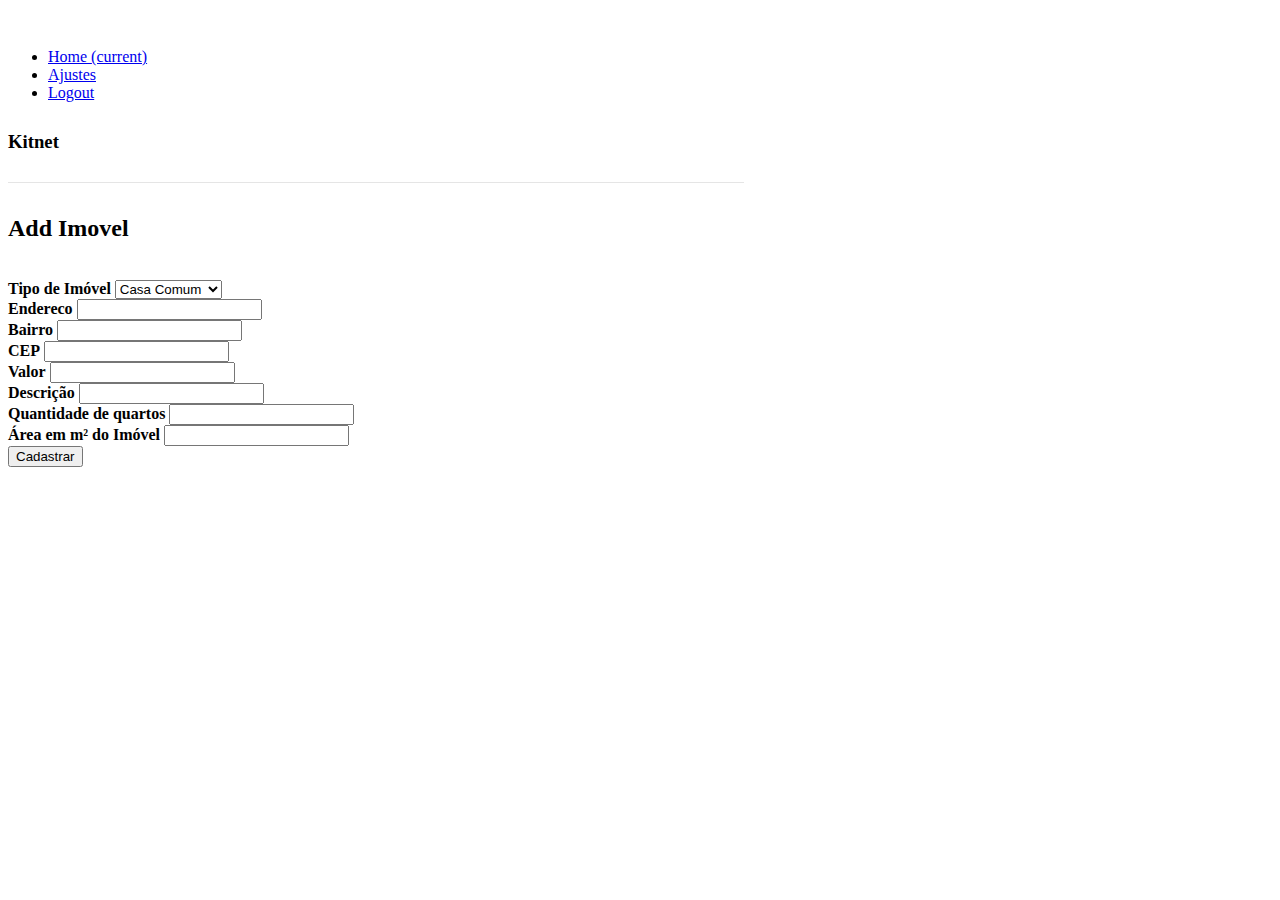
<file: add.html>
<!DOCTYPE html>
<html lang="pt-BR">
   <head>
      <meta charset="utf-8">
      <meta name="viewport" content="width=device-width, initial-scale=1, shrink-to-fit=no">
      <meta name="description" content="">
      <meta name="author" content="">
      <link rel="icon" href="https://getbootstrap.com/favicon.ico">
      <title>Kitnet</title>
      <!-- Bootstrap core CSS -->
      <link rel="stylesheet" href="https://maxcdn.bootstrapcdn.com/bootstrap/4.0.0-beta/css/bootstrap.min.css" integrity="sha384-/Y6pD6FV/Vv2HJnA6t+vslU6fwYXjCFtcEpHbNJ0lyAFsXTsjBbfaDjzALeQsN6M" crossorigin="anonymous">
      <!-- Custom styles for this template -->
      <link href="narrow-jumbotron.css" rel="stylesheet">
   </head>
   <body>
      <div class="container">
         <div class="header clearfix">
            <nav>
               <ul class="nav nav-pills float-right" role="tablist">
                  <li class="nav-item">
                     <a class="nav-link" href="index.php">Home <span class="sr-only">(current)</span></a>
                  </li>
                  <li class="nav-item">
                     <a class="nav-link" href="viewProprietario.php">Ajustes</a>
                  </li>
                  <li class="nav-item">
                     <a class="nav-link" href="logout.php">Logout</a>
                  </li>
               </ul>
            </nav>
            <h3 class="text-muted">Kitnet</h3>
         </div>
         <h2>Add Imovel</h2>
         <br>
         <form action="add.php" method="post" name="form1" autocomplete="off">
            <div class="form-row align-items-center">
               <div class="col-auto">
                  <label class="mr-sm-2" for="inlineFormCustomSelect"><b>Tipo de Imóvel</b></label>
                  <select class="custom-select mb-2 mr-sm-2 mb-sm-0" name="tipo">
                     <option value="Casa comum" selected>Casa Comum</option>
                     <option value="Casa de praia">Casa de Praia</option>
                     <option value="Kitnet">Kitnet</option>
                     <option value="Apartamento">Apartamento</option>
                     <option value="Chale">Chalé</option>
                  </select>
               </div>
            </div>
            <div class="form-row">
               <div class="form-group col-md-6">
                  <label for="inputCity" class="col-form-label"><b>Endereco</b></label>
                  <input type="text" name="endereco"  class="form-control">
               </div>
               <div class="form-group col-md-4">
                  <label for="inputState" class="col-form-label"><b>Bairro</b></label>
                  <input type="text" name="bairro"  class="form-control">
               </div>
               <div class="form-group col-md-2">
                  <label for="inputZip" class="col-form-label"><b>CEP</b></label>
                  <input type="text" name="cep"  class="form-control">
               </div>
            </div>
            <div class="form-row">
               <div class="form-group col-md-4">
                  <label for="inputEmail4" class="col-form-label"><b>Valor</b></label>
                  <input type="text" name="valor_aluguel"  class="form-control">
               </div>
            </div>
            <div class="form-group">
               <label for="inputAddress" class="col-form-label"><b>Descrição</b></label>
               <input type="text" name="descricao"  class="form-control">
            </div>
            <div class="form-group">
               <label for="inputAddress2" class="col-form-label"><b>Quantidade de quartos</b></label>
               <input type="text" name="qtd_quartos"  class="form-control">
            </div>
            <div class="form-row">
               <div class="form-group col-md-4">
                  <label for="inputEmail4" class="col-form-label"><b>Área em m² do Imóvel</b></label>
                  <input type="text" name="area_total"   class="form-control">
               </div>
            </div>
            <button type="submit" class="btn btn-primary" name="Submit" value="Add">Cadastrar</button>
         </form>
      </div>
   </body>
</html>
</file>
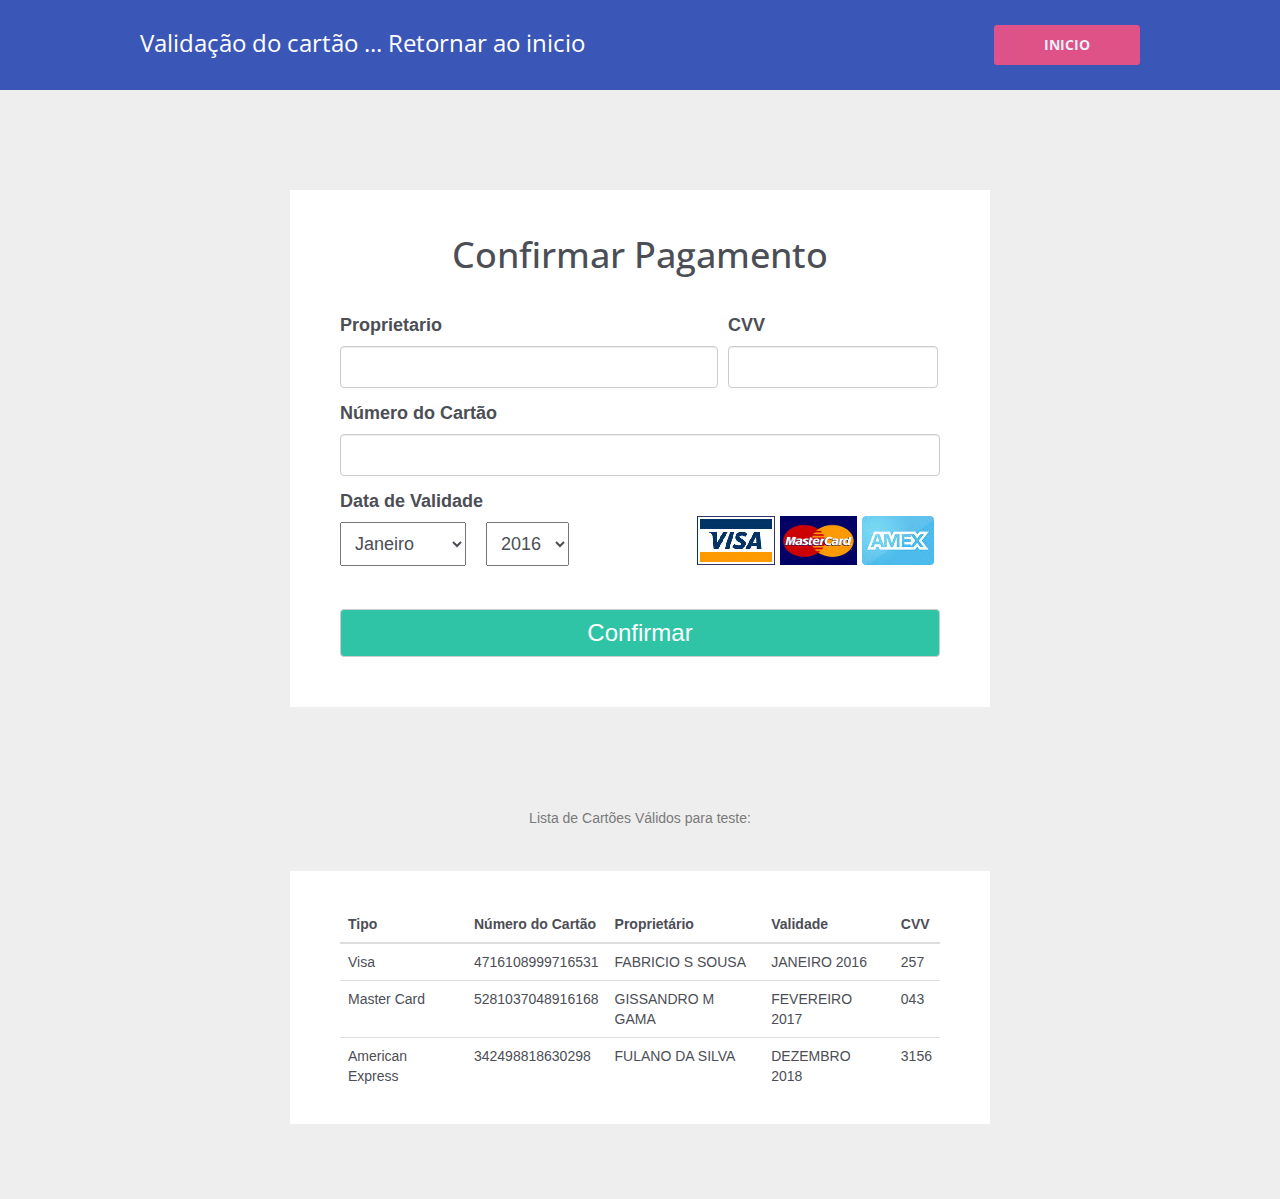
<file: cartaoCredito.html>
<!DOCTYPE html>
<html>

<head>
    <meta charset="utf-8">
    <meta name="viewport" content="width=device-width, initial-scale=1">
    <title>Credit Card Validation Demo</title>
    <link href="https://fonts.googleapis.com/css?family=Open+Sans" rel="stylesheet">
    <link rel="stylesheet" href="http://maxcdn.bootstrapcdn.com/bootstrap/3.3.7/css/bootstrap.min.css">
    <link rel="stylesheet" type="text/css" href="assets/css/styles.css">
    <link rel="stylesheet" type="text/css" href="assets/css/demo.css">
</head>

<body>
    <div class="container-fluid">
        <header>
            <div class="limiter">
                <h3>Validação do cartão ... Retornar ao inicio</h3>
                <a href="index.php">Inicio</a>
            </div>
        </header>
        <div class="creditCardForm">
            <div class="heading">
                <h1>Confirmar Pagamento</h1>
            </div>
            <div class="payment">
                <form>
                    <div class="form-group owner">
                        <label for="owner">Proprietario</label>
                        <input type="text" class="form-control" id="owner">
                    </div>
                    <div class="form-group CVV">
                        <label for="cvv">CVV</label>
                        <input type="text" class="form-control" id="cvv">
                    </div>
                    <div class="form-group" id="card-number-field">
                        <label for="cardNumber">Número do Cartão</label>
                        <input type="text" class="form-control" id="cardNumber">
                    </div>
                    <div class="form-group" id="expiration-date">
                        <label>Data de Validade</label>
                        <select>
                            <option value="01">Janeiro</option>
                            <option value="02">Fevereiro </option>
                            <option value="03">Março</option>
                            <option value="04">Abril</option>
                            <option value="05">Maio</option>
                            <option value="06">Junho</option>
                            <option value="07">Julho</option>
                            <option value="08">Agosto</option>
                            <option value="09">Setembro</option>
                            <option value="10">Outubro</option>
                            <option value="11">Novembro</option>
                            <option value="12">Dezembro</option>
                        </select>
                        <select>
                            <option value="16"> 2016</option>
                            <option value="17"> 2017</option>
                            <option value="18"> 2018</option>
                            <option value="19"> 2019</option>
                            <option value="20"> 2020</option>
                            <option value="21"> 2021</option>
                        </select>
                    </div>
                    <div class="form-group" id="credit_cards">
                        <img src="assets/images/visa.jpg" id="visa">
                        <img src="assets/images/mastercard.jpg" id="mastercard">
                        <img src="assets/images/amex.jpg" id="amex">
                    </div>
                    <div class="form-group" id="pay-now">
                        <button type="submit" class="btn btn-default" id="confirm-purchase">Confirmar</button>
                    </div>
                </form>
            </div>
        </div>

        <p class="examples-note">Lista de Cartões Válidos para teste:</p>

        <div class="examples">
            <div class="table-responsive">
                <table class="table table-hover">
                    <thead>
                        <tr>
                            <th>Tipo</th>
                            <th>Número do Cartão</th>
                            <th>Proprietário</th>
                            <th>Validade</th>
                            <th>CVV</th>
                        </tr>
                    </thead>
                    <tbody>
                        <tr>
                            <td>Visa</td>
                            <td>4716108999716531</td>
                            <td>FABRICIO S SOUSA</td>
                            <td>JANEIRO 2016</td>
                            <td>257</td>
                        </tr>
                        <tr>
                            <td>Master Card</td>
                            <td>5281037048916168</td>
                            <td>GISSANDRO M GAMA</td>
                            <td>FEVEREIRO 2017</td>
                            <td>043</td>
                        </tr>
                        <tr>
                            <td>American Express</td>
                            <td>342498818630298</td>
                            <td>FULANO DA SILVA</td>
                            <td>DEZEMBRO 2018</td>
                            <td>3156</td>
                        </tr>
                    </tbody>
                </table>
            </div>
        </div>
    </div>
    <script src="https://ajax.googleapis.com/ajax/libs/jquery/1.12.4/jquery.min.js"></script>
    <script src="http://maxcdn.bootstrapcdn.com/bootstrap/3.3.7/js/bootstrap.min.js"></script>
    <script src="assets/js/jquery.payform.min.js" charset="utf-8"></script>
    <script src="assets/js/script.js"></script>
</body>

</html>
</file>
<file: narrow-jumbotron.css>
/* Space out content a bit */
body {
  padding-top: 1.5rem;
  padding-bottom: 1.5rem;
}

/* Everything but the jumbotron gets side spacing for mobile first views */
.header,
.marketing,
.footer {
  padding-right: 1rem;
  padding-left: 1rem;
}

/* Custom page header */
.header {
  padding-bottom: 1rem;
  border-bottom: .05rem solid #e5e5e5;
}
/* Make the masthead heading the same height as the navigation */
.header h3 {
  margin-top: 0;
  margin-bottom: 0;
  line-height: 3rem;
}

/* Custom page footer */
.footer {
  padding-top: 1.5rem;
  color: #777;
  border-top: .05rem solid #e5e5e5;
}

/* Customize container */
@media (min-width: 48em) {
  .container {
    max-width: 46rem;
  }
}
.container-narrow > hr {
  margin: 2rem 0;
}

/* Main marketing message and sign up button */
.jumbotron {
  text-align: center;
  border-bottom: .05rem solid #e5e5e5;
}
.jumbotron .btn {
  padding: .75rem 1.5rem;
  font-size: 1.5rem;
}

/* Supporting marketing content */
.marketing {
  margin: 3rem 0;
}
.marketing p + h4 {
  margin-top: 1.5rem;
}

/* Responsive: Portrait tablets and up */
@media screen and (min-width: 48em) {
  /* Remove the padding we set earlier */
  .header,
  .marketing,
  .footer {
    padding-right: 0;
    padding-left: 0;
  }
  /* Space out the masthead */
  .header {
    margin-bottom: 2rem;
  }
  /* Remove the bottom border on the jumbotron for visual effect */
  .jumbotron {
    border-bottom: 0;
  }
}
</file>
<file: assets/css/styles.css>
.creditCardForm {
    max-width: 700px;
    background-color: #fff;
    margin: 100px auto;
    overflow: hidden;
    padding: 25px;
    color: #4c4e56;
}

.creditCardForm label {
    width: 100%;
    margin-bottom: 10px;
}

.creditCardForm .heading h1 {
    text-align: center;
    font-family: 'Open Sans', sans-serif;
    color: #4c4e56;
}

.creditCardForm .payment {
    float: left;
    font-size: 18px;
    padding: 10px 25px;
    margin-top: 20px;
    position: relative;
}

.creditCardForm .payment .form-group {
    float: left;
    margin-bottom: 15px;
}

.creditCardForm .payment .form-control {
    line-height: 40px;
    height: auto;
    padding: 0 16px;
}

.creditCardForm .owner {
    width: 63%;
    margin-right: 10px;
}

.creditCardForm .CVV {
    width: 35%;
}

.creditCardForm #card-number-field {
    width: 100%;
}

.creditCardForm #expiration-date {
    width: 49%;
}

.creditCardForm #credit_cards {
    width: 50%;
    margin-top: 25px;
    text-align: right;
}

.creditCardForm #pay-now {
    width: 100%;
    margin-top: 25px;
}

.creditCardForm .payment .btn {
    width: 100%;
    margin-top: 3px;
    font-size: 24px;
    background-color: #2ec4a5;
    color: white;
}

.creditCardForm .payment select {
    padding: 10px;
    margin-right: 15px;
}

.transparent {
    opacity: 0.2;
}

@media(max-width: 650px) {
    .creditCardForm .owner,
    .creditCardForm .CVV,
    .creditCardForm #expiration-date,
    .creditCardForm #credit_cards {
        width: 100%;
    }
    .creditCardForm #credit_cards {
        text-align: left;
    }
}


/*  Examples Section */

.examples {
	max-width: 700px;
	background-color: #fff;
	margin: 0 auto 75px;
	padding: 30px 50px;
	color: #4c4e56;
}

.examples-note{
    text-align: center;
    font-size: 14px;
    max-width: 370px;
    margin: 0 auto 40px;
    line-height: 1.7;
    color: #7a7a7a;
}

.examples table {
    margin: 5px 0 0 0;
    font-size: 14px;
}
</file>
<file: assets/css/demo.css>
*{
    margin: 0;
    padding: 0;
    box-sizing: border-box;
}

body{
    font: normal 18px sans-serif;
    color: #333;
    background-color: #eee;
}

.container-fluid{
    padding:0;
    margin:0;
}

header{
    box-sizing: border-box;
    text-align: center;
    width: 100%;
    padding: 25px 40px;
    background-color: #3A56B7;
    overflow: hidden;
}

header .limiter{
    max-width: 1000px;
    margin: 0px auto;
}

header h3{
    font: normal 24px/1.5 'Open Sans', sans-serif;
    float: left;
    color: #fff;
    margin:0;
}

header a{
    color:#fff;
    float: right;
    text-decoration: none;
    display: inline-block;
    padding: 13px 50px;
    border-radius: 3px;
    font: bold 14px/1 'Open Sans', sans-serif;
    text-transform: uppercase;
    background-color:#F05283;
    opacity: 0.9;
}

header a:hover{
    color: #fff;
    text-decoration: none;
    opacity: 1;
}

@media (max-width: 850px) {

    header h3{
        float: none;
        text-align: center;
    }

    header a{
        margin-top: 20px;
        float: none;
    }

}
</file>
